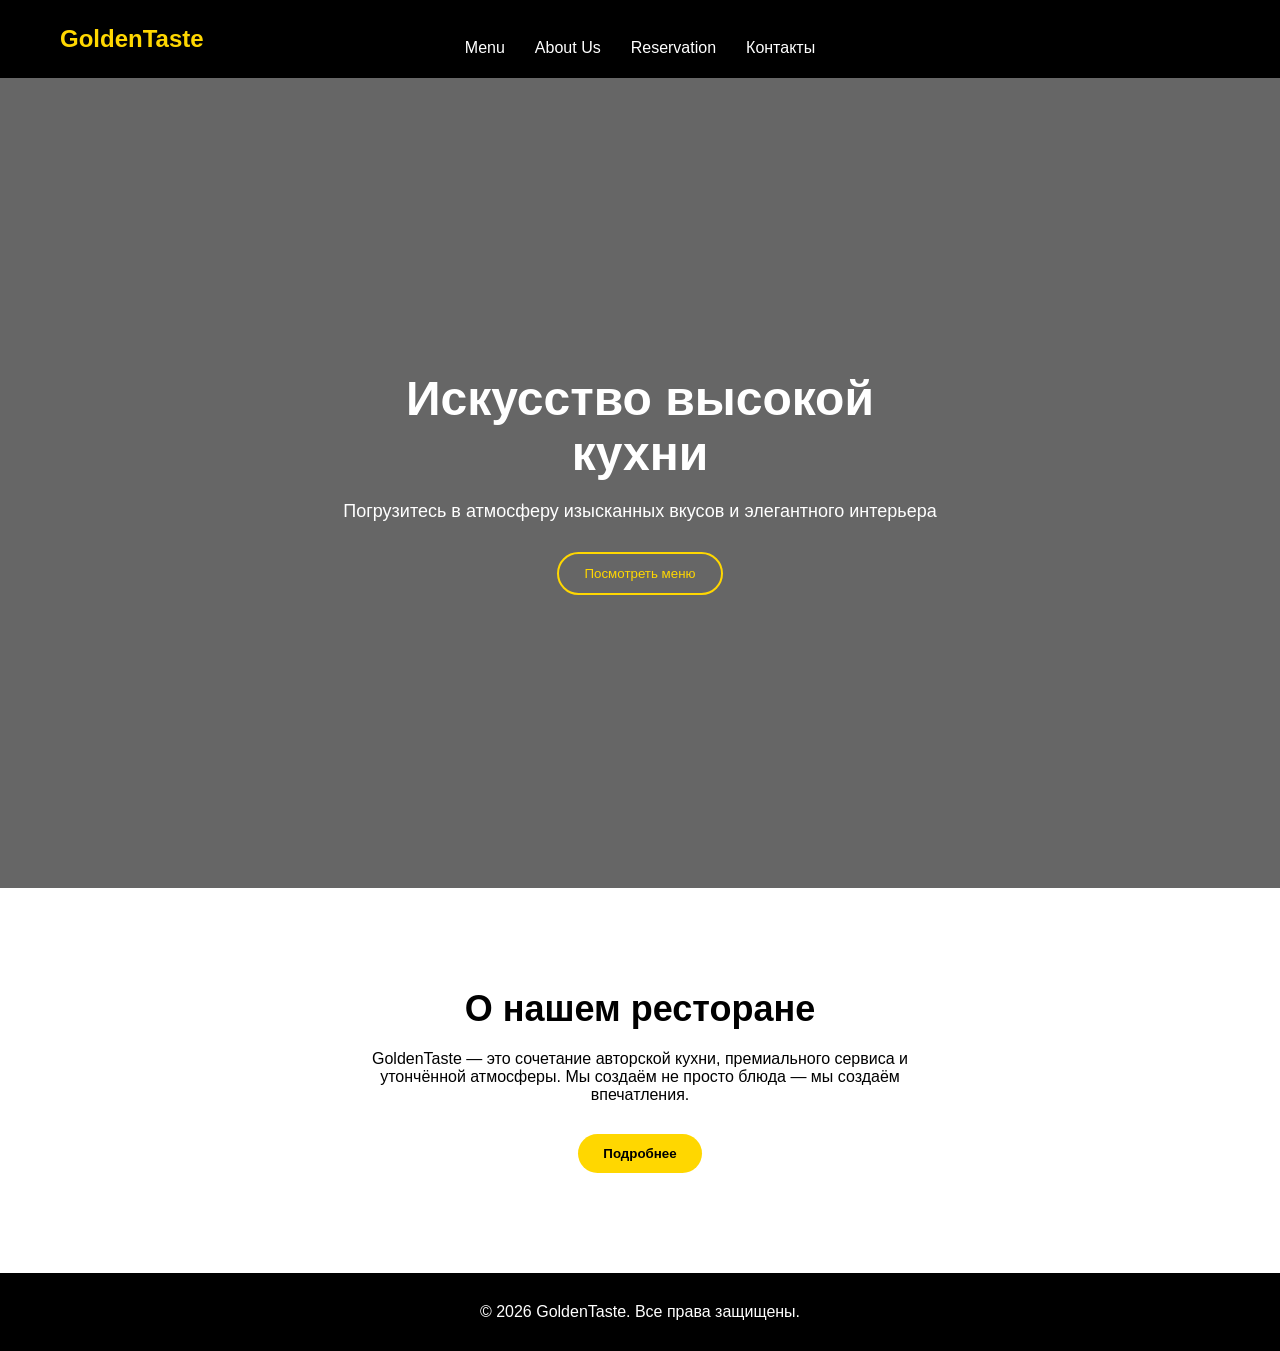
<file: index.html>
<!DOCTYPE html>
<html lang="ru">
<head>
    <meta charset="UTF-8">
    <title>Golden Taste Restaurant</title>
    <meta name="viewport" content="width=device-width, initial-scale=1.0">
    <link rel="stylesheet" href="style.css">
</head>

<body>

<header class="navbar">
    <div class="logo">GoldenTaste</div>
    <nav>
        <ul>
            <a href="PagesNav/menuPage.html">Menu</a>
            <a href="aboutPage.html">About Us</a>
            <a href="PagesNav/bookingPage.html">Reservation</a>
            <a href="PagesNav/contactPage.html">Контакты</a>
        </ul>
    </nav>
</header>

<section class="hero">
    <div class="overlay"></div>
    <div class="hero-content">
        <h1>Искусство высокой кухни</h1>
        <p>Погрузитесь в атмосферу изысканных вкусов и элегантного интерьера</p>
        <button class="btn-outline", data-page="menuPage"> Посмотреть меню</button>
    </div>
</section>

<section class="about">
    <div class="about-text">
        <h2>О нашем ресторане</h2>
        <p>
            GoldenTaste — это сочетание авторской кухни, премиального сервиса
            и утончённой атмосферы. Мы создаём не просто блюда — мы создаём впечатления.
        </p>
        <button class="btn-gold", data-page="aboutPage">Подробнее</button>
    </div>
</section>

<footer class="footer">
    <p>© 2026 GoldenTaste. Все права защищены.</p>
</footer>

<script src="script.js"></script>

<script>
document.querySelectorAll("button").forEach(button => {
    button.addEventListener("click", function() {
        const page = this.getAttribute("data-page");
        window.location.href = page;
    });
});
</script>

</body>
</html>
</file>
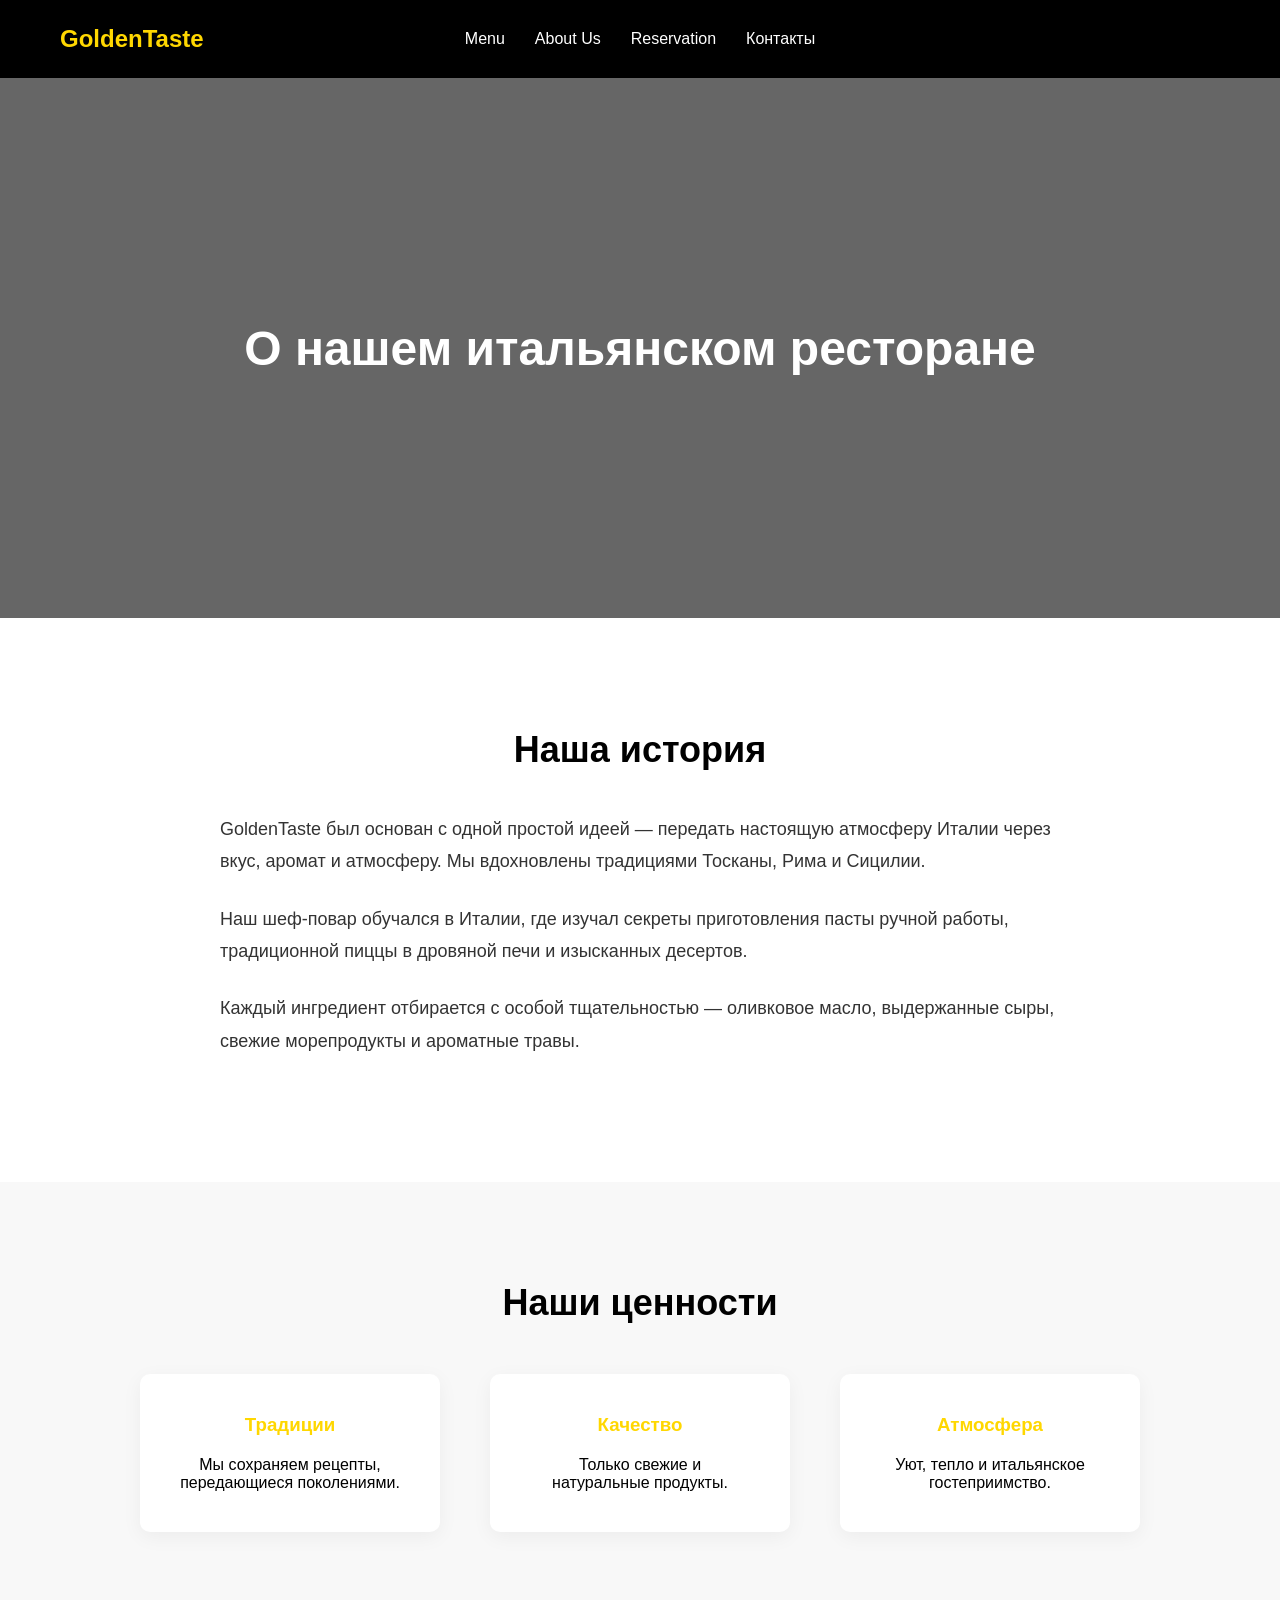
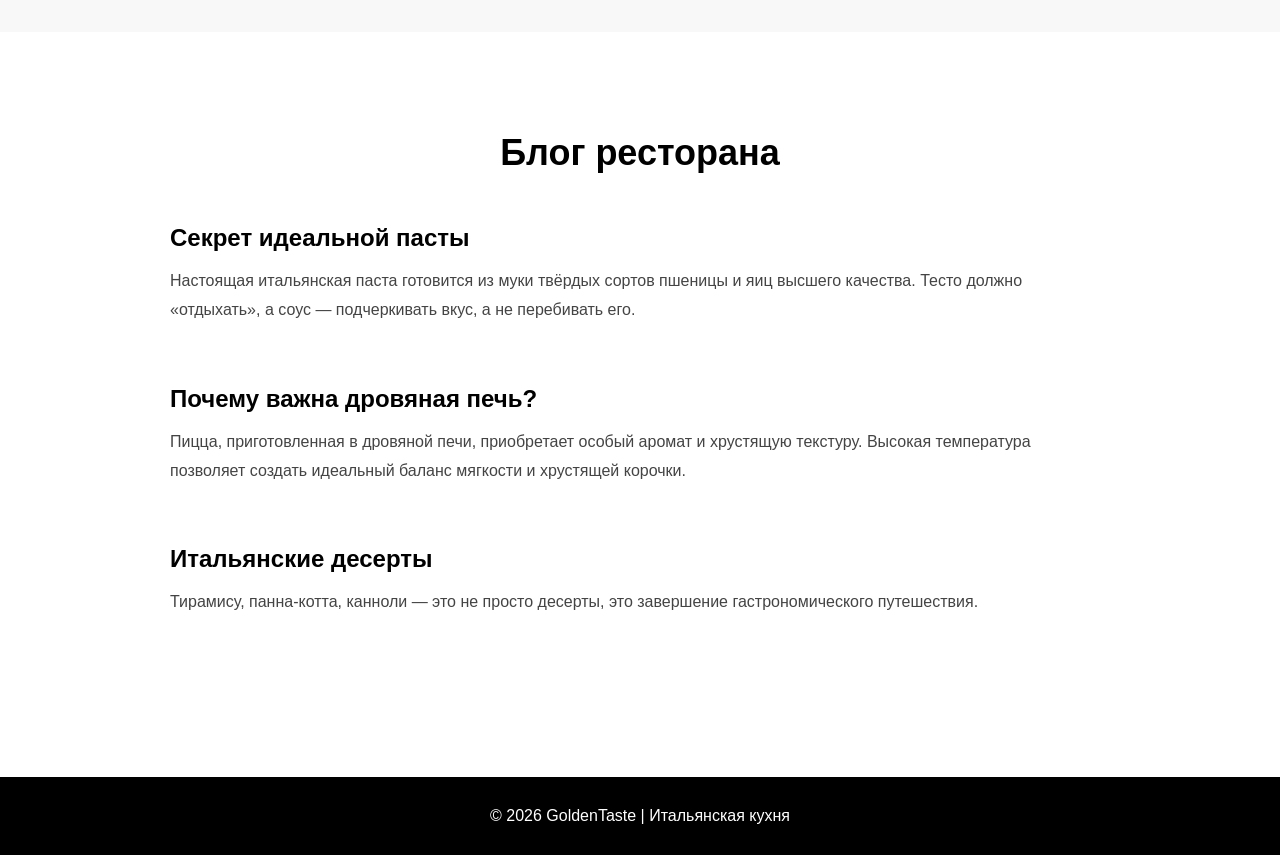
<file: aboutPage.html>
<!DOCTYPE html>
<html lang="ru">
<head>
    <meta charset="UTF-8">
    <title>About Us - GoldenTaste</title>
    <link rel="stylesheet" href="style.css">
</head>
<body>

<header class="navbar">
    <div class="logo">GoldenTaste</div>
    <ul>
        <a href="menuPage.html">Menu</a>
        <a href="aboutPage.html">About Us</a>
        <a href="bookingPage.html">Reservation</a>
        <a href="contactPage.html">Контакты</a>
    </ul>
</header>

<!-- HERO -->
<section class="about-hero">
    <h1>О нашем итальянском ресторане</h1>
</section>

<!-- STORY -->
<section class="story">
    <h2>Наша история</h2>
    <p>
        GoldenTaste был основан с одной простой идеей — передать настоящую атмосферу Италии через вкус, аромат и атмосферу.
        Мы вдохновлены традициями Тосканы, Рима и Сицилии.
    </p>
    <p>
        Наш шеф-повар обучался в Италии, где изучал секреты приготовления пасты ручной работы,
        традиционной пиццы в дровяной печи и изысканных десертов.
    </p>
    <p>
        Каждый ингредиент отбирается с особой тщательностью — оливковое масло,
        выдержанные сыры, свежие морепродукты и ароматные травы.
    </p>
</section>

<!-- VALUES -->
<section class="values">
    <h2>Наши ценности</h2>
    <div class="values-container">
        <div class="value-box">
            <h3>Традиции</h3>
            <p>Мы сохраняем рецепты, передающиеся поколениями.</p>
        </div>
        <div class="value-box">
            <h3>Качество</h3>
            <p>Только свежие и натуральные продукты.</p>
        </div>
        <div class="value-box">
            <h3>Атмосфера</h3>
            <p>Уют, тепло и итальянское гостеприимство.</p>
        </div>
    </div>
</section>

<!-- BLOG -->
<section class="blog">
    <h2>Блог ресторана</h2>

    <div class="blog-article">
        <h3>Секрет идеальной пасты</h3>
        <p>
            Настоящая итальянская паста готовится из муки твёрдых сортов пшеницы
            и яиц высшего качества. Тесто должно «отдыхать», а соус —
            подчеркивать вкус, а не перебивать его.
        </p>
    </div>

    <div class="blog-article">
        <h3>Почему важна дровяная печь?</h3>
        <p>
            Пицца, приготовленная в дровяной печи, приобретает особый аромат
            и хрустящую текстуру. Высокая температура позволяет создать
            идеальный баланс мягкости и хрустящей корочки.
        </p>
    </div>

    <div class="blog-article">
        <h3>Итальянские десерты</h3>
        <p>
            Тирамису, панна-котта, канноли — это не просто десерты,
            это завершение гастрономического путешествия.
        </p>
    </div>

<script src="script.js"></script>

</section>

<footer class="footer">
    © 2026 GoldenTaste | Итальянская кухня
</footer>

</body>
</html>
</file>
<file: style.css>
* {
    margin: 0;
    padding: 0;
    box-sizing: border-box;
    font-family: 'Segoe UI', sans-serif;
}

body {
    background: #ffffff;
    color: #000;
}

/* NAVBAR */

.navbar {
    position: relative;
    display: flex;
    align-items: center;
    padding: 25px 60px;
    background: #000000;
    color: white;
}

/* Логотип слева */
.logo {
    font-size: 24px;
    font-weight: bold;
    color: gold;
}

/* Меню по центру */
.navbar ul {
    list-style: none;
    display: flex;
    gap: 30px;

    position: absolute;
    left: 50%;
    transform: translateX(-50%);
}


.navbar a {
    text-decoration: none;
    color: white;
    transition: 0.3s;
}

.navbar a:hover {
    color: gold;
}

/* BUTTONS */

.btn-gold {
    background: gold;
    border: none;
    padding: 12px 25px;
    border-radius: 30px;
    cursor: pointer;
    font-weight: bold;
    transition: 0.3s;
}

.btn-gold:hover {
    background: #d4af37;
}

.btn-outline {
    background: transparent;
    border: 2px solid gold;
    color: gold;
    padding: 12px 25px;
    border-radius: 30px;
    cursor: pointer;
    transition: 0.3s;
}

.btn-outline:hover {
    background: gold;
    color: black;
}

/* HERO */

.hero {
    position: relative;
    height: 90vh;
    background: url('https://images.unsplash.com/photo-1414235077428-338989a2e8c0') center/cover no-repeat;
    display: flex;
    align-items: center;
    justify-content: center;
    text-align: center;
}

.overlay {
    position: absolute;
    width: 100%;
    height: 100%;
    background: rgba(0,0,0,0.6);
}

.hero-content {
    position: relative;
    color: white;
    max-width: 600px;
}

.hero-content h1 {
    font-size: 48px;
    margin-bottom: 20px;
}

.hero-content p {
    margin-bottom: 30px;
    font-size: 18px;
}

/* ABOUT */

.about {
    padding: 100px 60px;
    text-align: center;
    background: #fff;
}

.about h2 {
    font-size: 36px;
    margin-bottom: 20px;
}

.about p {
    max-width: 600px;
    margin: 0 auto 30px;
}

/* FOOTER */

.footer {
    background: #000;
    color: white;
    text-align: center;
    padding: 30px;
}

/* ABOUT PAGE HERO */

.about-hero {
    background: linear-gradient(rgba(0,0,0,0.6), rgba(0,0,0,0.6)),
    url('https://images.unsplash.com/photo-1528605248644-14dd04022da1') center/cover no-repeat;
    height: 60vh;
    display: flex;
    align-items: center;
    justify-content: center;
    color: white;
    text-align: center;
}

.about-hero h1 {
    font-size: 48px;
}

/* STORY SECTION */

.story {
    padding: 100px 80px;
    max-width: 1000px;
    margin: auto;
    line-height: 1.8;
}

.story h2 {
    font-size: 36px;
    margin-bottom: 30px;
    text-align: center;
    color: #000;
}

.story p {
    margin-bottom: 25px;
    font-size: 18px;
    color: #333;
}

/* VALUES SECTION */

.values {
    background: #f8f8f8;
    padding: 100px 60px;
    text-align: center;
}

.values h2 {
    font-size: 36px;
    margin-bottom: 50px;
}

.values-container {
    display: flex;
    justify-content: center;
    gap: 50px;
    flex-wrap: wrap;
}

.value-box {
    background: white;
    padding: 40px;
    width: 300px;
    border-radius: 10px;
    box-shadow: 0 5px 20px rgba(0,0,0,0.05);
    transition: 0.3s;
}

.value-box:hover {
    transform: translateY(-10px);
}

.value-box h3 {
    margin-bottom: 20px;
    color: gold;
}

/* BLOG SECTION */

.blog {
    padding: 100px 80px;
    max-width: 1100px;
    margin: auto;
}

.blog h2 {
    text-align: center;
    font-size: 36px;
    margin-bottom: 50px;
}

.blog-article {
    margin-bottom: 60px;
}

.blog-article h3 {
    margin-bottom: 15px;
    font-size: 24px;
    color: #000;
}

.blog-article p {
    line-height: 1.8;
    color: #444;
}
</file>
